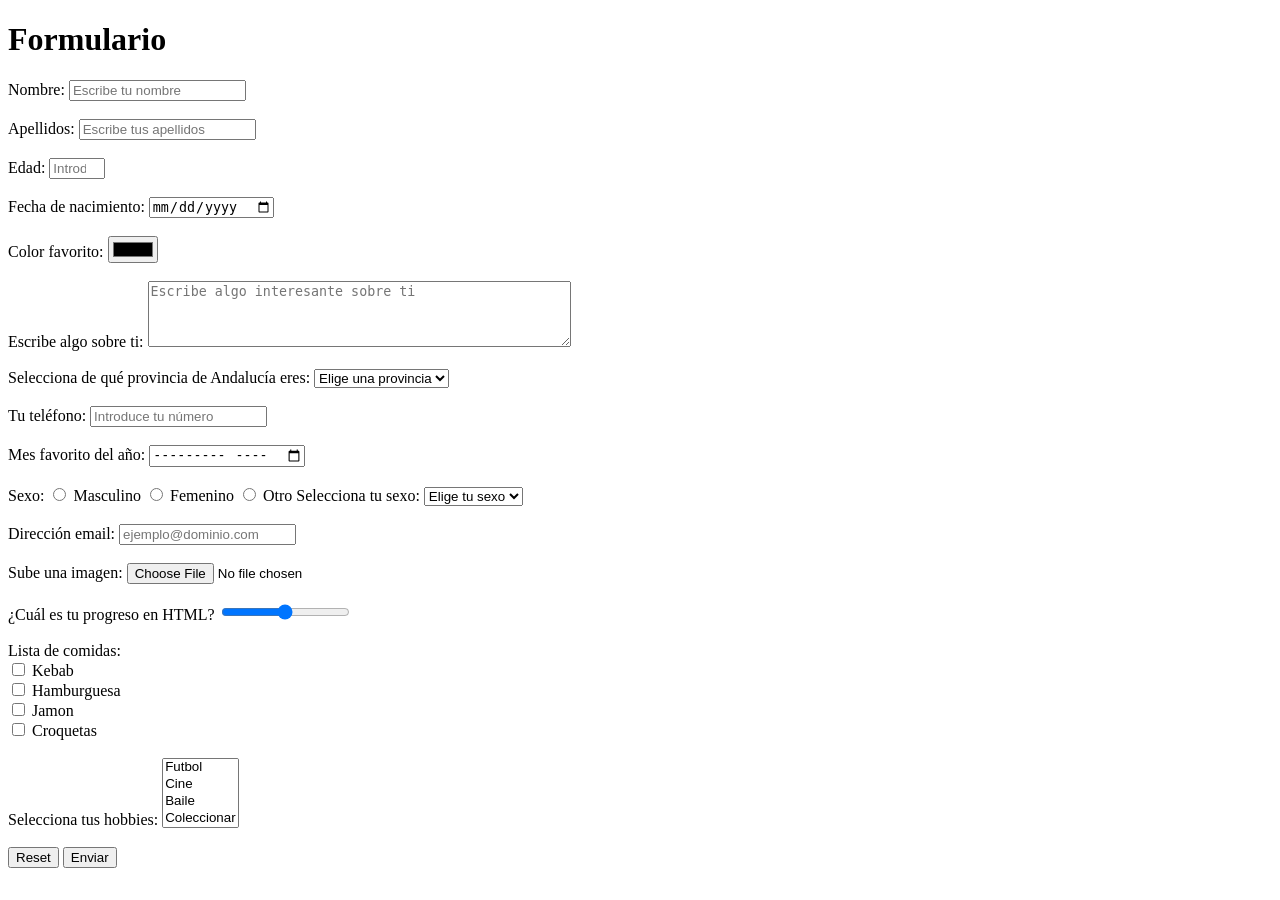
<file: LDM/Formulario/index.html>
<!DOCTYPE html>
<html lang="es">
<head>
    <meta charset="UTF-8">
    <meta name="viewport" content="width=device-width, initial-scale=1.0">
    <title>Formulario</title>
</head>
<body>
    <h1>Formulario</h1>
    <form action="submit_form.php" method="post" enctype="multipart/form-data">
      
        <label for="nombre">Nombre:</label>
        <input type="text" id="nombre" name="nombre" placeholder="Escribe tu nombre" required>
        <br><br>
        
        <label for="apellidos">Apellidos:</label>
        <input type="text" id="apellidos" name="apellidos" placeholder="Escribe tus apellidos" required>
        <br><br>
      
        <label for="edad">Edad:</label>
        <input type="number" id="edad" name="edad" min="0" max="110" placeholder="Introduce tu edad" required>
        <br><br>
      
        <label for="fecha_nacimiento">Fecha de nacimiento:</label>
        <input type="date" id="fecha_nacimiento" name="fecha_nacimiento" required>
        <br><br>
       
        <label for="color_favorito">Color favorito:</label>
        <input type="color" id="color_favorito" name="color_favorito" required>
        <br><br>
        
        <label for="sobre_ti">Escribe algo sobre ti:</label>
        <textarea id="sobre_ti" name="sobre_ti" rows="4" cols="50" placeholder="Escribe algo interesante sobre ti" required></textarea>
        <br><br>
       
        <label for="provincia">Selecciona de qué provincia de Andalucía eres:</label>
        <select id="provincia" name="provincia" required>
            <option value="" disabled selected>Elige una provincia</option>
            <option value="almeria">armeria</option>
            <option value="cadiz">Cádi</option>
            <option value="cordoba">Córdoba</option>
            <option value="granada">Grana</option>
            <option value="huelva">werva</option>
            <option value="jaen">Jaén</option>
            <option value="malaga">Málaga</option>
            <option value="sevilla">zevilla</option>
        </select>
        <br><br>
 
        <label for="telefono">Tu teléfono:</label>
        <input type="tel" id="telefono" name="telefono" placeholder="Introduce tu número" required>
        <br><br>

        <label for="mes_favorito">Mes favorito del año:</label>
        <input type="month" id="mes_favorito" name="mes_favorito" required>
        <br><br>

        <label>Sexo:</label>
        <input type="radio" id="masculino" name="sexo" value="masculino" required>
        <label for="masculino">Masculino</label>
        <input type="radio" id="femenino" name="sexo" value="femenino" required>
        <label for="femenino">Femenino</label>
        <input type="radio" id="otro" name="sexo" value="otro" required>
        <label for="otro">Otro</label>
        <label for="sexo">Selecciona tu sexo:</label>
        <select id="provincia" name="provincia" required>
            <option value="" disabled selected>Elige tu sexo</option>
            <option value="Greninja">Greninja</option>
            <option value="Haxorus">Haxorus</option>
            <option value="Hawlucha">Hawlucha</option>
            <option value="Talonflame">Talonflame</option>
            <option value="Noivern">Noivern</option>
            <option value="Heracross">Heracross</option>
        </select>
        <br><br>

        <label for="email">Dirección email:</label>
        <input type="email" id="email" name="email" placeholder="ejemplo@dominio.com" required>
        <br><br>

        <label for="imagen">Sube una imagen:</label>
        <input type="file" id="imagen" name="imagen" accept="image/*" required>
        <br><br>

        <label for="progreso_html">¿Cuál es tu progreso en HTML?</label>
        <input type="range" id="progreso_html" name="progreso_html" min="0" max="100" value="50" required>
        <br><br>

        <label>Lista de comidas:</label><br>
        <input type="checkbox" id="Kebab" name="comidas[]" value="Kebab">
        <label for="Kebab">Kebab</label><br>
        <input type="checkbox" id="Hamburguesa" name="comidas[]" value="Hamburguesa">
        <label for="Hamburguesa">Hamburguesa</label><br>
        <input type="checkbox" id="Jamon" name="comidas[]" value="Jamon">
        <label for="Jamon">Jamon</label><br>
        <input type="checkbox" id="Croquetas" name="comidas[]" value="Croquetas">
        <label for="Croquetas">Croquetas</label><br><br>

        <label for="hobbies">Selecciona tus hobbies:</label>
        <select id="hobbies" name="hobbies[]" multiple required>
            <option value="Futbol">Futbol</option>
            <option value="Cine">Cine</option>
            <option value="Baile">Baile</option>
            <option value="Coleccionar">Coleccionar</option>
            <option value="Salir">Salir</option>
        </select>
        <br><br>

        <button type="reset">Reset</button>
        <button type="submit">Enviar</button>
    </form>
</body>
</html>
</file>
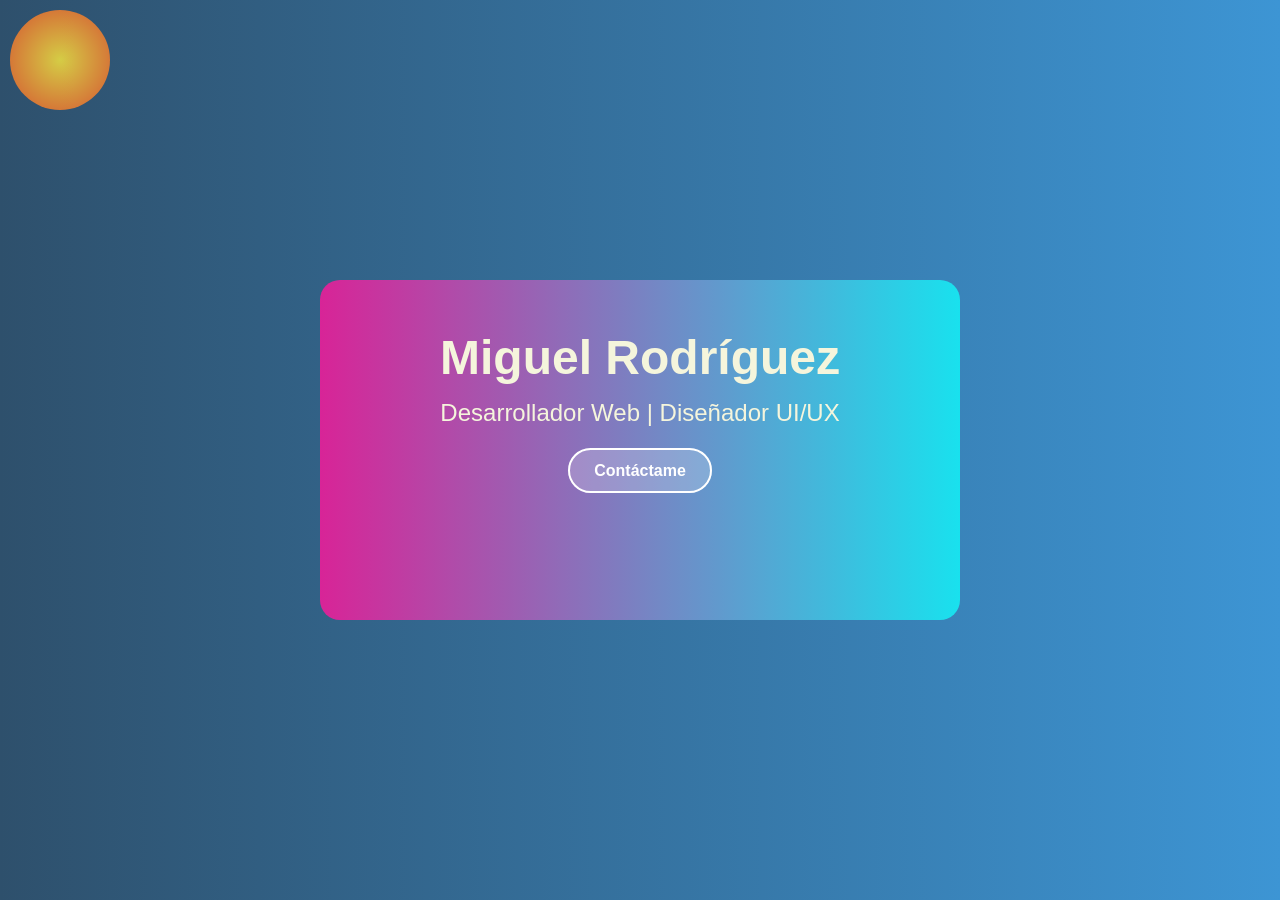
<file: LDM/tarjeta/index.html>
<!DOCTYPE html>
<html lang="es">

<head>
    <meta charset="UTF-8">
    <meta name="viewport" content="width=device-width, initial-scale=1.0">
    <title>Tarjeta de Presentación</title>
    <link rel="stylesheet" href="styles/styles.css">
    <link rel="stylesheet" href="styles/styles.css">
</head>

<body>
    <div class="floating-element"></div>
    <div class="container">
        <div class="card">
            <div class="card-background"></div>
            <div class="card-content">
                 <h1 class="name">Miguel Rodríguez</h1><!--Pon tu nombre -->
                <p class="description">Desarrollador Web | Diseñador UI/UX</p>
                <a href="#" class="contact-btn">Contáctame</a>
            </div>
           
        </div>
    </div>
</body>

</html>
</file>
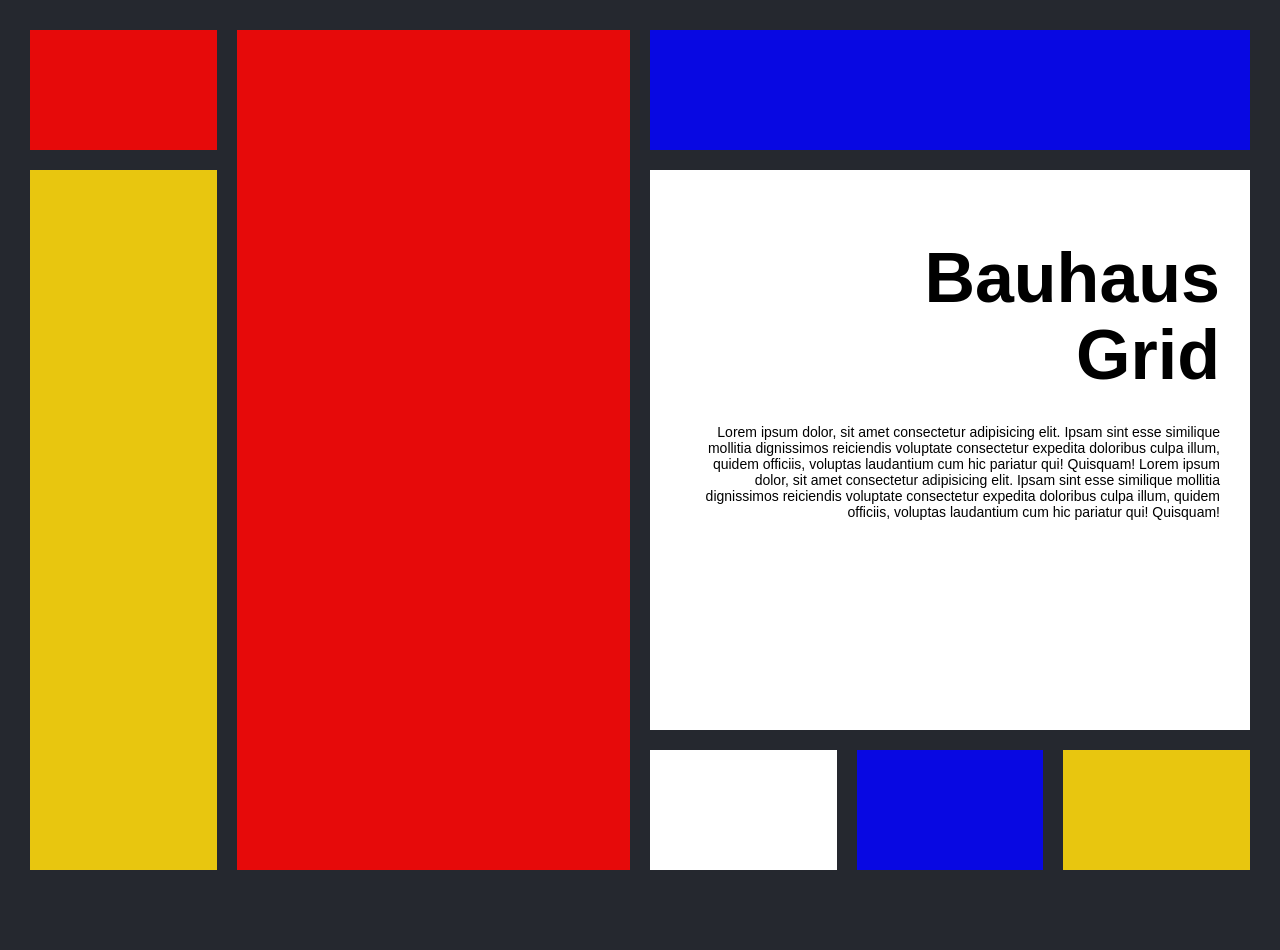
<file: LDM/BauhausMigue/BauhausMigue/index.html>
<html lang="en"><head>

    <title></title>

    <meta charset="UTF-8">
    <meta name="viewport" content="width=device-width, initial-scale=1">
    <link href="css/styles.css" rel="stylesheet">

<style type="text/css" id="operaUserStyle"></style></head>

<body>

    <div id="contenedor">

        <div id="rojo"></div>
        <div id="rojo1"></div>
        <div id="azul"></div>
        <div id="amarillo"></div>

        <article id="bauhaus">

        <h1>
            Bauhaus <br> Grid
        </h1>

        <p>
            Lorem ipsum dolor, sit amet consectetur adipisicing elit. Ipsam sint esse 
            similique mollitia dignissimos reiciendis voluptate consectetur expedita doloribus culpa illum, 
            quidem officiis, voluptas laudantium cum hic pariatur qui! Quisquam!
            Lorem ipsum dolor, sit amet consectetur adipisicing elit. Ipsam sint esse 
            similique mollitia dignissimos reiciendis voluptate consectetur expedita doloribus culpa illum, 
            quidem officiis, voluptas laudantium cum hic pariatur qui! Quisquam!
        </p>    

        </article>

        <div id="blanco"></div>
        <div id="azul1"></div>
        <div id="amarillo1"></div>

    </div>

</body></html>
</file>
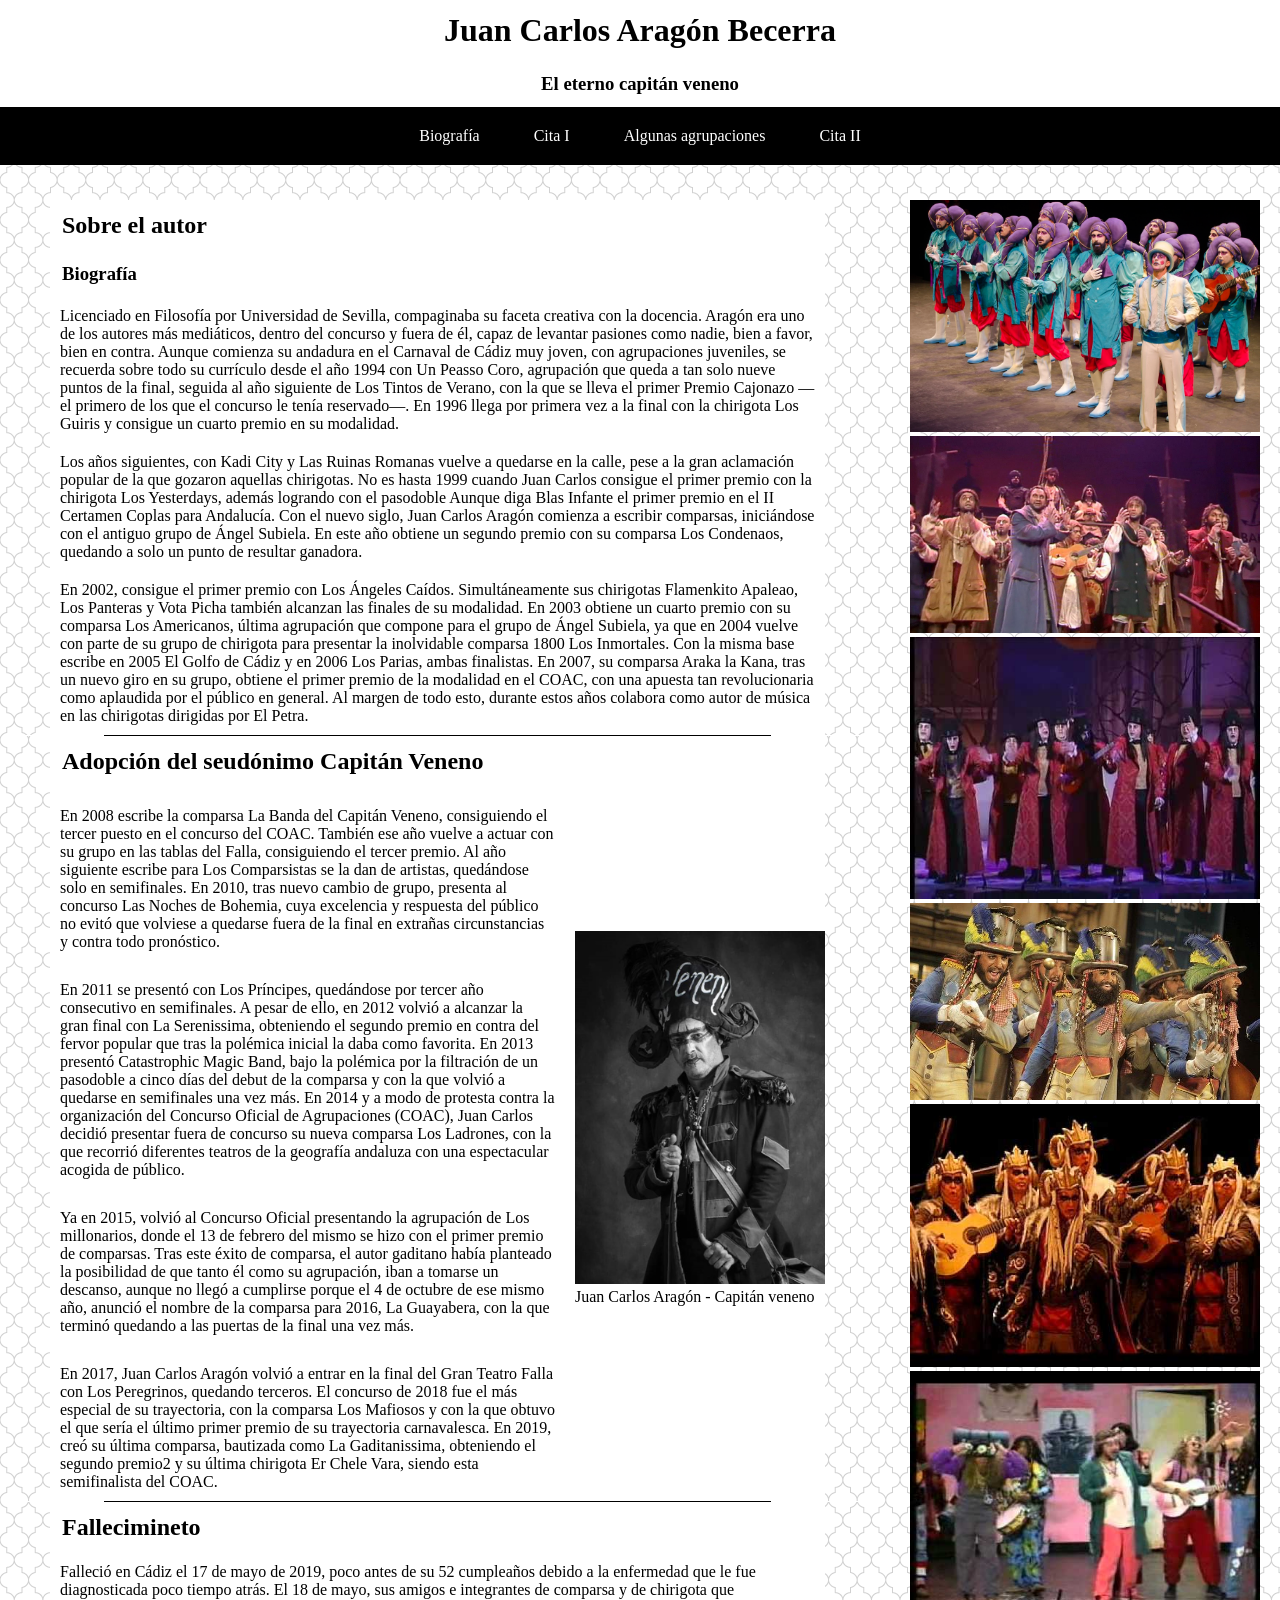
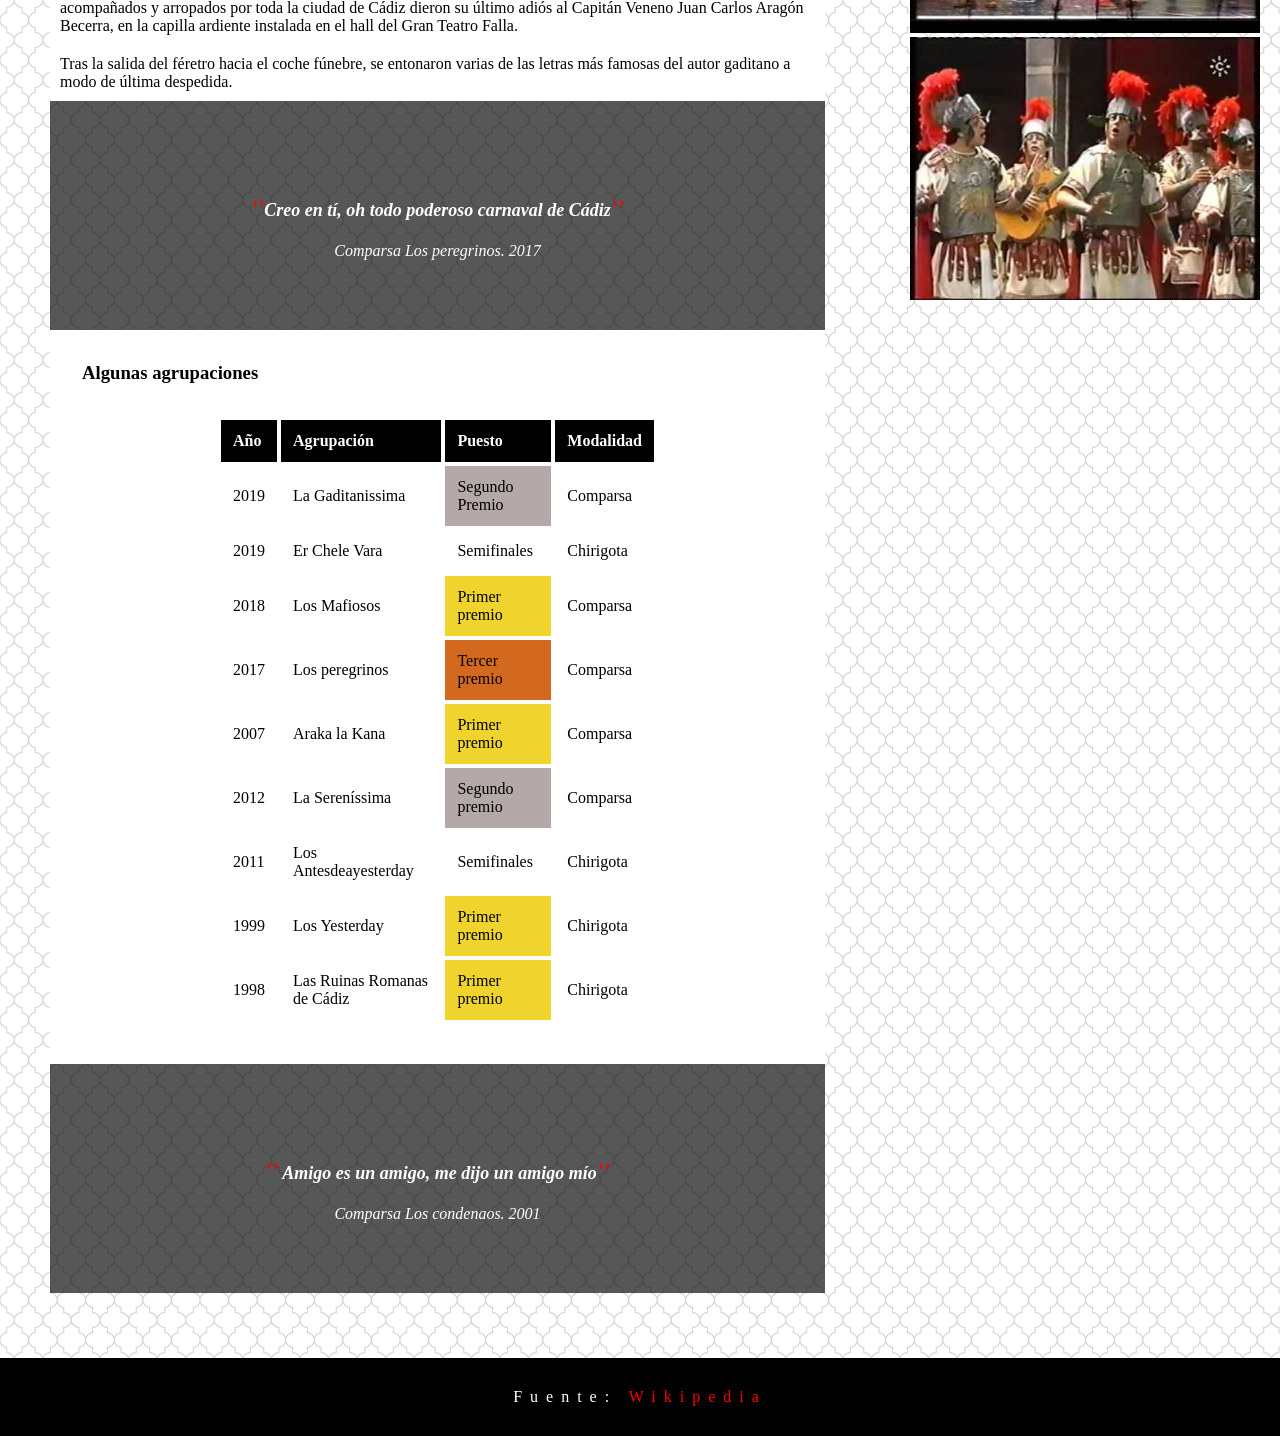
<file: LDM/CapitánV/CapitánV/index.html>
<!DOCTYPE html>
<html lang="en">

<head>
    <meta charset="UTF-8">
    <meta name="viewport" content="width=, initial-scale=1.0">
    <link rel="stylesheet" href="css/sstyles.css">
    <title>Capitán veneno</title>
</head>

<body>
    <div class="contenedor"> 
            <header>
                <h1>Juan Carlos Aragón Becerra </h1>

                <h3>El eterno capitán veneno</h3>

                <nav>
                    <a href="#biografia">Biografía</a>
                    <a href="#Cita I">Cita I</a>
                    <a href="#Algunas agrupaciones">Algunas agrupaciones</a>
                    <a href="#Cita II">Cita II</a>
                </nav>
            </header>
            <main>
                <section class="caja1">
                    <h2>Sobre el autor</h2>

                    <h3 id="biografia">Biografía</h3>

                    <p>Licenciado en Filosofía por Universidad de Sevilla, compaginaba su faceta creativa con la docencia.
                        Aragón era uno de los autores más mediáticos, dentro del concurso y fuera de él, capaz de levantar
                        pasiones como nadie, bien a favor, bien en contra. Aunque comienza su andadura en el Carnaval de
                        Cádiz
                        muy joven, con agrupaciones juveniles, se recuerda sobre todo su currículo desde el año 1994 con Un
                        Peasso Coro, agrupación que queda a tan solo nueve puntos de la final, seguida al año siguiente de
                        Los
                        Tintos de Verano, con la que se lleva el primer Premio Cajonazo —el primero de los que el concurso
                        le
                        tenía reservado—. En 1996 llega por primera vez a la final con la chirigota Los Guiris y consigue un
                        cuarto premio en su modalidad.</p>

                    <p> Los años siguientes, con Kadi City y Las Ruinas Romanas vuelve a quedarse en la calle, pese a la
                        gran
                        aclamación popular de la que gozaron aquellas chirigotas. No es hasta 1999 cuando Juan Carlos
                        consigue
                        el primer premio con la chirigota Los Yesterdays, además logrando con el pasodoble Aunque diga Blas
                        Infante el primer premio en el II Certamen Coplas para Andalucía. Con el nuevo siglo, Juan Carlos
                        Aragón
                        comienza a escribir comparsas, iniciándose con el antiguo grupo de Ángel Subiela. En este año
                        obtiene un
                        segundo premio con su comparsa Los Condenaos, quedando a solo un punto de resultar ganadora.</p>

                    <p>En 2002, consigue el primer premio con Los Ángeles Caídos. Simultáneamente sus chirigotas Flamenkito
                        Apaleao, Los Panteras y Vota Picha también alcanzan las finales de su modalidad. En 2003 obtiene un
                        cuarto premio con su comparsa Los Americanos, última agrupación que compone para el grupo de Ángel
                        Subiela, ya que en 2004 vuelve con parte de su grupo de chirigota para presentar la inolvidable
                        comparsa
                        1800 Los Inmortales. Con la misma base escribe en 2005 El Golfo de Cádiz y en 2006 Los Parias, ambas
                        finalistas. En 2007, su comparsa Araka la Kana, tras un nuevo giro en su grupo, obtiene el primer
                        premio
                        de la modalidad en el COAC, con una apuesta tan revolucionaria como aplaudida por el público en
                        general.
                        Al margen de todo esto, durante estos años colabora como autor de música en las chirigotas dirigidas
                        por
                        El Petra.</p>
                </section>

                <hr>

                <section class="caja2">
                    <h2>Adopción del seudónimo Capitán Veneno</h2>

                    <p>En 2008 escribe la comparsa La Banda del Capitán Veneno, consiguiendo el tercer puesto en el concurso
                        del
                        COAC. También ese año vuelve a actuar con su grupo en las tablas del Falla, consiguiendo el tercer
                        premio. Al año siguiente escribe para Los Comparsistas se la dan de artistas, quedándose solo en
                        semifinales. En 2010, tras nuevo cambio de grupo, presenta al concurso Las Noches de Bohemia, cuya
                        excelencia y respuesta del público no evitó que volviese a quedarse fuera de la final en extrañas
                        circunstancias y contra todo pronóstico.
                    </p>

                    <p>En 2011 se presentó con Los Príncipes, quedándose por tercer año consecutivo en semifinales. A pesar
                        de
                        ello, en 2012 volvió a alcanzar la gran final con La Serenissima, obteniendo el segundo premio en
                        contra
                        del fervor popular que tras la polémica inicial la daba como favorita. En 2013 presentó Catastrophic
                        Magic Band, bajo la polémica por la filtración de un pasodoble a cinco días del debut de la comparsa
                        y
                        con la que volvió a quedarse en semifinales una vez más. En 2014 y a modo de protesta contra la
                        organización del Concurso Oficial de Agrupaciones (COAC), Juan Carlos decidió presentar fuera de
                        concurso su nueva comparsa Los Ladrones, con la que recorrió diferentes teatros de la geografía
                        andaluza
                        con una espectacular acogida de público.
                    </p>

                    <p>Ya en 2015, volvió al Concurso Oficial presentando la agrupación de Los millonarios, donde el 13 de
                        febrero del mismo se hizo con el primer premio de comparsas. Tras este éxito de comparsa, el autor
                        gaditano había planteado la posibilidad de que tanto él como su agrupación, iban a tomarse un
                        descanso,
                        aunque no llegó a cumplirse porque el 4 de octubre de ese mismo año, anunció el nombre de la
                        comparsa
                        para 2016, La Guayabera, con la que terminó quedando a las puertas de la final una vez más.
                    </p>

                    <p>En 2017, Juan Carlos Aragón volvió a entrar en la final del Gran Teatro Falla con Los Peregrinos,
                        quedando terceros. El concurso de 2018 fue el más especial de su trayectoria, con la comparsa Los
                        Mafiosos y con la que obtuvo el que sería el último primer premio de su trayectoria carnavalesca. En
                        2019, creó su última comparsa, bautizada como La Gaditanissima, obteniendo el segundo premio2​ y su
                        última chirigota Er Chele Vara, siendo esta semifinalista del COAC.
                    </p>

                    <figure>
                        <img id="figura" src="img/jca.jpg">
                        <figcaption>Juan Carlos Aragón - Capitán veneno</figcaption>
                    </figure>

                </section>
                <hr>

                <section class="caja3">
                    <h2>Fallecimineto</h2>

                    <p>Falleció en Cádiz el 17 de mayo de 2019, poco antes de su 52 cumpleaños debido a la enfermedad que le
                        fue
                        diagnosticada poco tiempo atrás. El 18 de mayo, sus amigos e integrantes de comparsa y de chirigota
                        que
                        acompañados y arropados por toda la ciudad de Cádiz dieron su último adiós al Capitán Veneno Juan
                        Carlos
                        Aragón Becerra, en la capilla ardiente instalada en el hall del Gran Teatro Falla.
                    </p>

                    <p>Tras la salida del féretro hacia el coche fúnebre, se entonaron varias de las letras más famosas del
                        autor gaditano a modo de última despedida.
                    </p>
                </section>

                <section class="fondogris">
                    <h3 id="Cita I"></h3>
                    <p class="blackk"><SPAN class="comillas">''</SPAN>Creo en tí, oh todo poderoso carnaval de Cádiz<SPAN class="comillas">''</SPAN></p>

                    <p>Comparsa Los peregrinos. 2017</p>
                </section>

                <section class="caja4">
                    <h3 id="Algunas agrupaciones">Algunas agrupaciones</h3>

                    <table border="1">
                        <thead>
                            <tr>
                                <th>Año</th>
                                <th>Agrupación</th>
                                <th>Puesto</th>
                                <th>Modalidad</th>
                            </tr>
                        </thead>
                            <tr>
                                <td>2019</td>
                                <td>La Gaditanissima</td>
                                <td class="segundo">Segundo Premio</td>
                                <td>Comparsa</td>
                            </tr>
                            <tr>
                                <td>2019</td>
                                <td>Er Chele Vara</td>
                                <td>Semifinales</td>
                                <td>Chirigota</td>
                            </tr>
                            <tr>
                                <td>2018</td>
                                <td>Los Mafiosos</td>
                                <td class="primero">Primer premio</td>
                                <td>Comparsa</td>
                            </tr>
                            <tr>
                                <td>2017</td>
                                <td>Los peregrinos</td>
                                <td class="tercero">Tercer premio</td>
                                <td>Comparsa</td>
                            </tr>
                            <tr>
                                <td>2007</td>
                                <td>Araka la Kana</td>
                                <td class="primero">Primer premio</td>
                                <td>Comparsa</td>
                            </tr>
                            <tr>
                                <td>2012</td>
                                <td>La Sereníssima</td>
                                <td class="segundo">Segundo premio</td>
                                <td>Comparsa</td>
                            </tr>
                            <tr>
                                <td>2011</td>
                                <td>Los Antesdeayesterday</td>
                                <td>Semifinales</td>
                                <td>Chirigota</td>
                            </tr>
                            <tr>
                                <td>1999</td>
                                <td>Los Yesterday</td>
                                <td class="primero">Primer premio</td>
                                <td>Chirigota</td>
                            </tr>
                            <tr>
                                <td>1998</td>
                                <td>Las Ruinas Romanas de Cádiz</td>
                                <td class="primero">Primer premio</td>
                                <td>Chirigota</td>
                            </tr>
                    </table>

                </section>

                
                <section class="fondogris">
                    <h3 id="Cita II"></h3>
                    <p class="blackk"><SPAN class="comillas">''</SPAN> Amigo es un amigo, me dijo un amigo mío<SPAN class="comillas">''</SPAN></p>
                    <p>Comparsa Los condenaos. 2001</p>

                </section>
            </main>

            <aside>
                <img src="img/araka.jpg">
                <img src="img/condenaos.jpg" alt="">
                <img src="img/inmortales.jpg" alt="">
                <img src="img/losmillonarios.jpg" alt="">
                <img src="img/losprincipes.jpg" alt="">
                <img src="img/yesterday.jpg" alt="">
                <img src="img/ruinas.jpg" alt="">
            </aside>

            <footer>
            <p>Fuente: <span class="wikipedia">Wikipedia</span></p>
            </footer>
    </div>
</body>

</html>
</file>
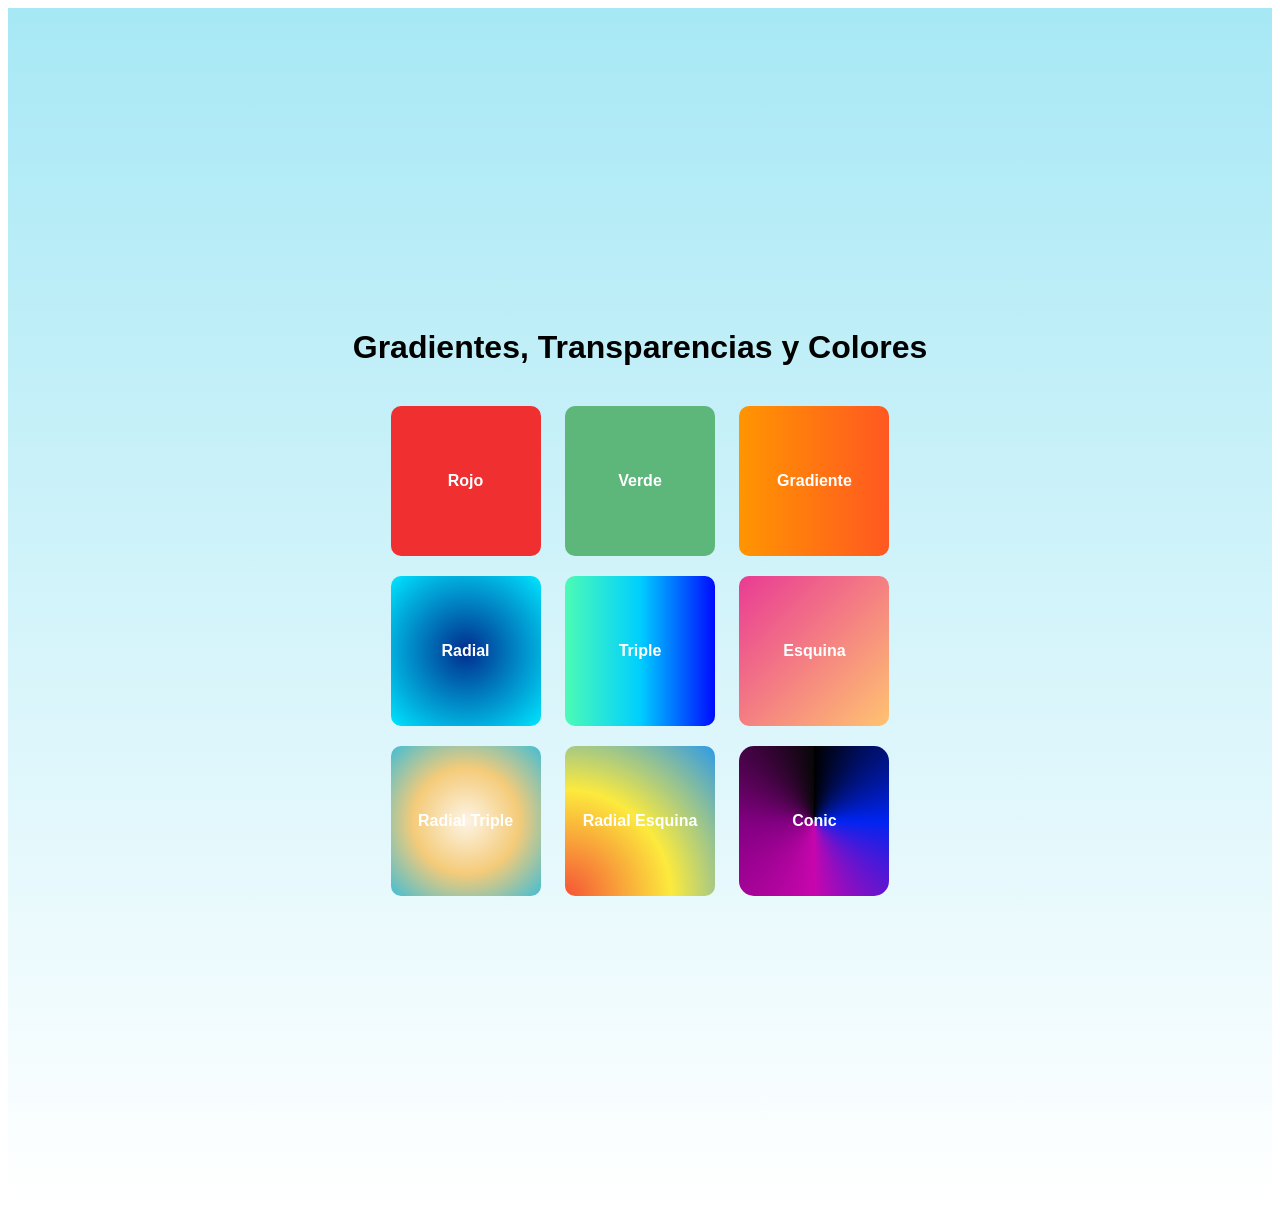
<file: LDM/Colores-gradient.css (1)/Colores.css/index.html>
<!DOCTYPE html>
<html lang="es"><head>
    <meta charset="UTF-8">
    <meta name="viewport" content="width=device-width, initial-scale=1.0">
    <title>Práctica de Colores y Gradientes</title>
<link rel="stylesheet" href="css/gradientesYcolores.css">
</head>
<body>
    <div class="contenedor">
        <h1>Gradientes, Transparencias y Colores</h1>
        <div class="caja caja1">Rojo</div>
        <div class="caja caja2">Verde</div>
        <div class="caja caja3">Gradiente</div>
        <div class="caja caja4">Radial</div>
        <div class="caja caja5">Triple</div>
        <div class="caja caja6">Esquina</div>
        <div class="caja caja7">Radial Triple</div>
        <div class="caja caja8">Radial Esquina</div>
        <div class="caja caja9">Conic</div>
    </div>


</body></html>
</file>
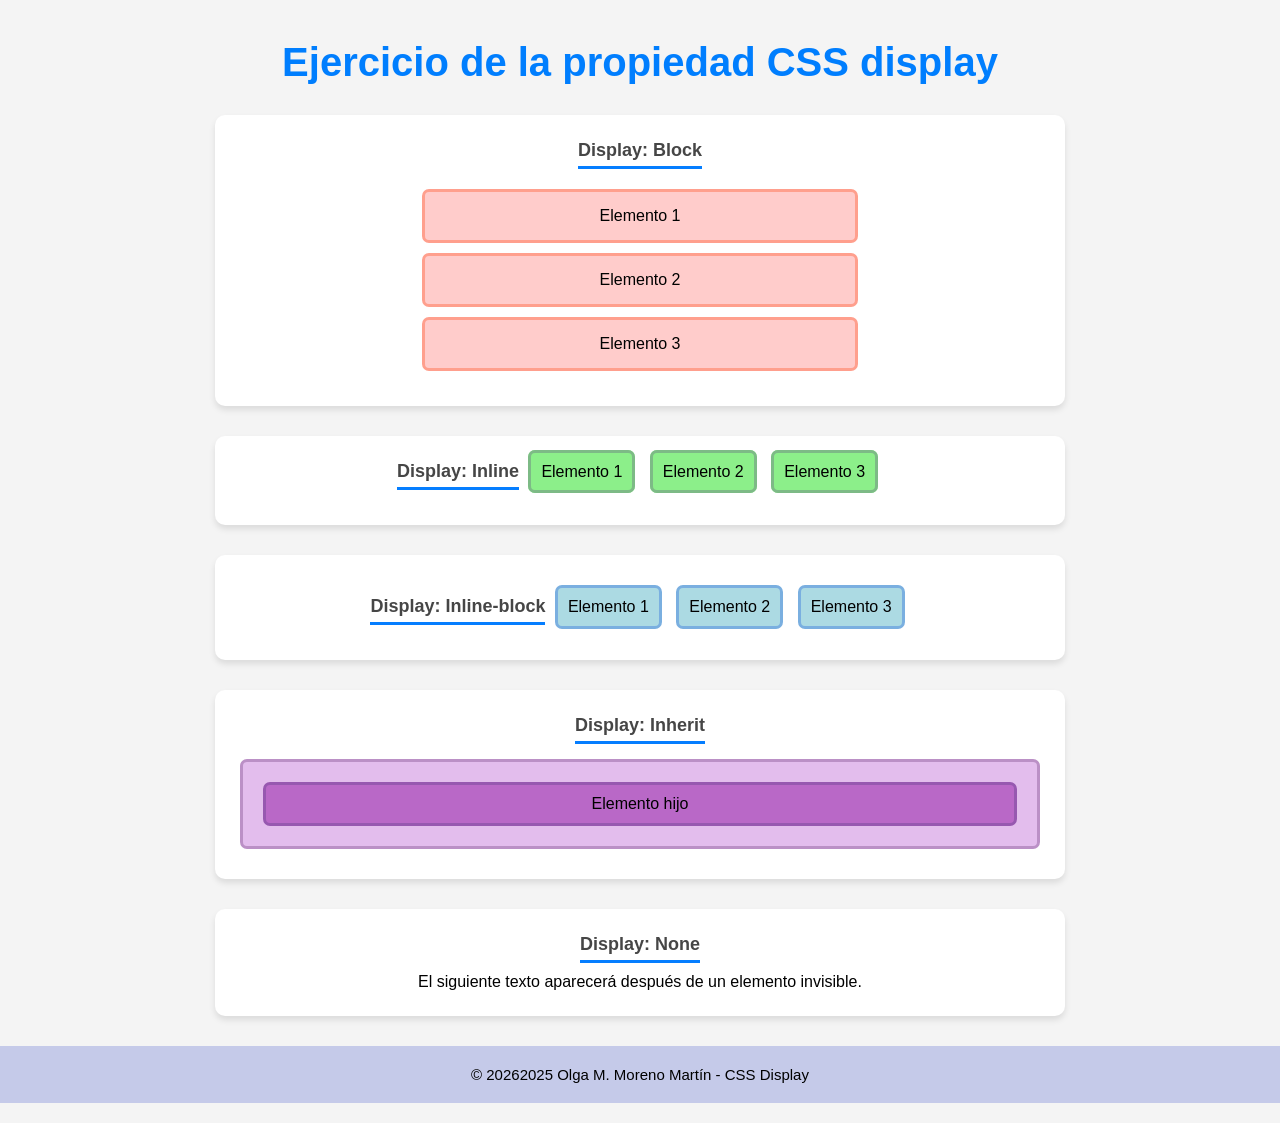
<file: LDM/Displays-migue/Displays-migue/index.html>
<html lang="es"><head>
    <meta charset="UTF-8">
    <meta name="viewport" content="width=device-width, initial-scale=1.0">
    <title>Ejercicio con Display</title>
    <link rel="stylesheet" href="css/styles.css">
</head>
<body> 

    <h1>Ejercicio de la propiedad CSS <code>display</code></h1>

    <!-- Display: block -->
    <section class="seccion">
        <h2>Display: Block</h2>
        <div class="block">Elemento 1</div>
        <div class="block">Elemento 2</div>
        <div class="block">Elemento 3</div>
    </section>

    <!-- Display: inline -->
    <section class="seccion">
        <h2>Display: Inline</h2>
        <div class="inline">Elemento 1</div>
        <div class="inline">Elemento 2</div>
        <div class="inline">Elemento 3</div>
    </section>

    <!-- Display: inline-block -->
    <section class="seccion">
        <h2>Display: Inline-block</h2>
        <div class="inline-block">Elemento 1</div>
        <div class="inline-block">Elemento 2</div>
        <div class="inline-block">Elemento 3</div>
    </section>

    <!-- Display: inherit -->
    <section class="seccion">
        <h2>Display: Inherit</h2>
        <div class="padre">
            <div class="inherit">Elemento hijo</div>
        </div>
    </section>

    <!-- Display: none -->
    <section class="seccion">
        <h2>Display: None</h2>
        <div class="none">Este elemento no se mostrará</div>
        <p>El siguiente texto aparecerá después de un elemento invisible.</p>
    </section>

    <footer>
        <p> ©
            <script>document.write(new Date().getFullYear());</script>2025 Olga M. Moreno Martín - CSS Display 
        </p>
    </footer>



</body></html>
</file>
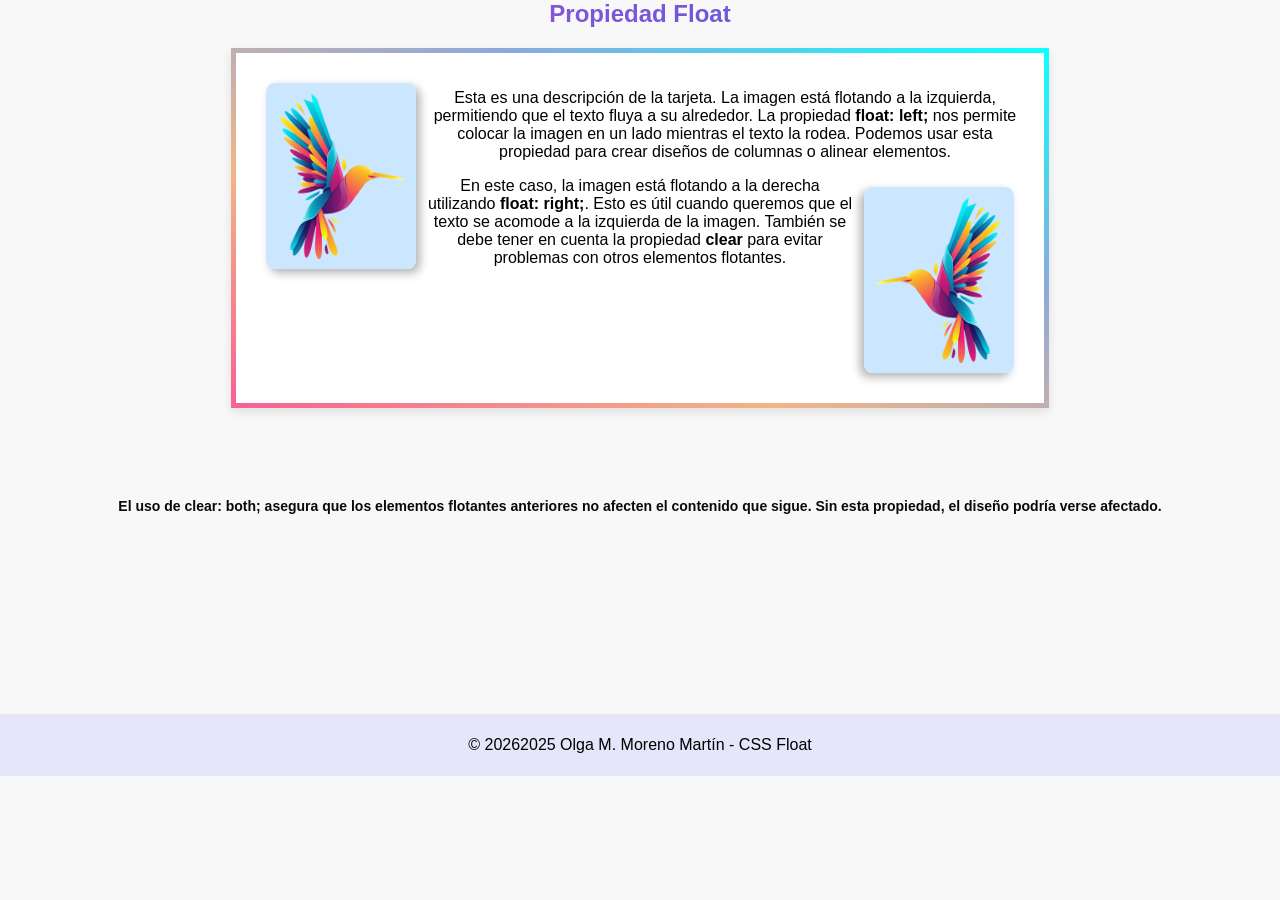
<file: LDM/Elementos-Flotantes/Elementos-Flotantes/index.html>
<html lang="es"><head>
    <meta charset="UTF-8">
    <meta name="viewport" content="width=device-width, initial-scale=1.0">
    <title>Ejemplo de Float en CSS</title>
    <link rel="stylesheet" href="css/styles.css">
</head>

<body>

    <header>
        <h1 class="titulo">Propiedad Float</h1>
    </header>

    <div class="contenedor">
        <img src="img\colibri.png" alt="Imagen de perfil" class="imagen-flotante">
        <p>
            Esta es una descripción de la tarjeta. La imagen está flotando a la izquierda,
            permitiendo que el texto fluya a su alrededor. La propiedad <strong>float: left;</strong>
            nos permite colocar la imagen en un lado mientras el texto la rodea.
            Podemos usar esta propiedad para crear diseños de columnas o alinear elementos.
        </p>


        <img src="img\colibri.png" alt="Imagen de perfil" class="imagen-flotante-derecha">
        <p>
            En este caso, la imagen está flotando a la derecha utilizando <strong>float: right;</strong>.
            Esto es útil cuando queremos que el texto se acomode a la izquierda de la imagen.
            También se debe tener en cuenta la propiedad <strong>clear</strong> para evitar problemas con otros
            elementos flotantes.
        </p>

        <div class="clearfix"></div>

    </div>

    <p class="final">
        El uso de <strong>clear: both;</strong> asegura que los elementos flotantes anteriores
        no afecten el contenido que sigue. Sin esta propiedad, el diseño podría verse afectado.
    </p>

    <footer>
        <p> ©
            <script>document.write(new Date().getFullYear());</script>2025 Olga M. Moreno Martín - CSS Float
        </p>
    </footer>


</body></html>
</file>
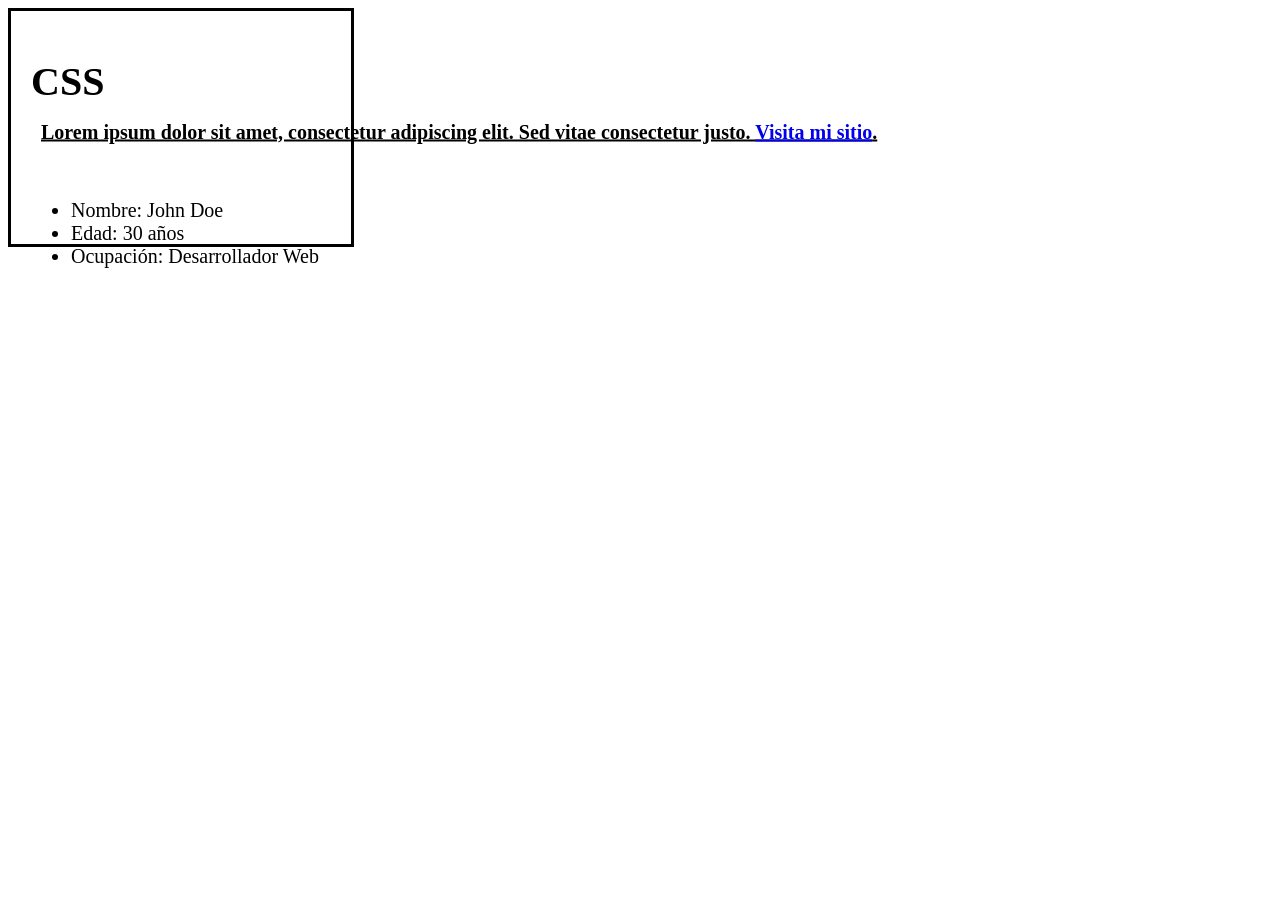
<file: LDM/textoBordes/textoBordes/index.html>
<html lang="es"><head>
    <meta charset="UTF-8">
    <meta name="viewport" content="width=device-width, initial-scale=1.0">
    <title>Textos, enlaces, desbordamiento...</title>
    <link rel="stylesheet" href="styles/styles.css">
</head>
<body>
    <div class="perfil">
        <h1 class="titulo">CSS</h1>
        <p class="descripcion">
            Lorem ipsum dolor sit amet, consectetur adipiscing elit. Sed vitae consectetur justo.
            <a href="https://www.ejemplossss.com" target="_blank" class="enlace">Visita mi sitio</a>.
        </p>
        <ul class="detalles">
            <li>Nombre: John Doe</li>
            <li>Edad: 30 años</li>
            <li>Ocupación: Desarrollador Web</li>
        </ul>
    </div>


</body></html>
</file>
<file: LDM/tarjeta/styles/styles.css>
/* Importando una fuente personalizada de Google Fonts */
@import url("https://fonts.googleapis.com/css2?family=Poppins:wght@300;600&display=swap");

* {
    margin: 0;
    padding: 0;
}


body{
  background-image:linear-gradient(to right,rgb(46, 80, 108), #3d95d4);
  font-family: 'Roboto', sans-serif; 
}


.container {
  display: flex;
  justify-content: center;
  align-items: center;
  height: 100vh;
  width: 100vw;
  /*NO TOCAR*/
}


.card {
  background-image:linear-gradient(to right,#d82497, #19e1ee);
  width: 600px;
  height: 300px;
  color:beige;
  font-size: 150%;
  line-height: 45px;
  border-radius:  20px;;
  text-align: center;
  align-items: center;
  padding: 20px;
  }
 
  .card-background {
   
 
  }
 
  .card-content {
    padding: 30px;
    line-height: 55px;
 
  }
 
  .name {
   
  }
 
  .description {
   
  }
 
  .contact-btn {
    font-family: 'Roboto', sans-serif;
    font-size: 16px;
    font-weight: bold;
    color: white;
    background: rgba(255, 255, 255, 0.2); 
    border: 2px solid white;
    padding: 12px 24px;
    border-radius: 25px; 
    cursor: pointer;
    transition: 0.3s ease-in-out;
    text-decoration: none;
  }
 
  .contact-btn:hover {
    background:linear-gradient(to right,#ff00c8a6, #00ffffa8);
  }
 
 


.floating-element {
  position: fixed;
  width: 100px;
  height: 100px;
  background: radial-gradient(circle, #ffeb3b, #ff5722);
  border-radius: 50%;
  opacity: 0.8;
  z-index: 10;
  margin: 10px;
  animation: move 3s infinite alternate;
}


@keyframes move {
  from {
    transform: translateY(0);
  }
  to {
    transform: translateY(20px);
  }
}
</file>
<file: LDM/BauhausMigue/BauhausMigue/css/styles.css>
*{
    margin: 0px;
    padding: 0px;
    box-sizing: border-box;
}

body {
    font-family: Arial, Helvetica, sans-serif;
    background-color: #25282f;
}

h1 {
    font-size: 70px;
}

p {
   font-size: 14px; 
}

#contenedor {
    display: grid;
    grid-template-columns: repeat(6,1fr);
    padding: 30px;  
  gap: 20px;
  margin-bottom: 50px;
  height: 100vh;
}

#rojo {
    grid-row: 1;
    grid-column: 1;
    padding: 30px;
    background: #e60a0a;
}

#rojo1 {
    grid-row: 1/6;
    grid-column: 2/4;
    padding: 30px;
    background: #e60a0a;
}

#azul {
    grid-row: 1;
    grid-column: 4/7;
    padding: 30px;
    background: #0808e2;
}

#amarillo {
    grid-row: 2/6;
    grid-column: 1;
    padding: 30px;
    background: #e8c60f;
}

#bauhaus {
    grid-row: 2/5;
    grid-column: 4/7;
    padding: 30px;
    text-align: right;
    background: #fff;
}

#bauhaus h1 {
    padding-top: 40px;
    padding-bottom: 30px;
    line-height: 1.1em;
}


#blanco {
    grid-row: 5/6;
    grid-column: 4;
    background: #fff;
}

#azul1 {
    grid-row: 5/6;
    grid-column: 5;
    padding: 30px;
    background: #0808e2;
}

#amarillo1 {
    grid-row: 5/6;
    grid-column: 6;
    padding: 30px;
    background: #e8c60f;
}

@media (max-width: 1000px) {
    #contenedor {
        grid-template-columns: 1fr 1fr 1fr;
        grid-template-areas:
        "azul azul azul"
        "bauhaus bauhaus bauhaus"
        "bauhaus bauhaus bauhaus"
        "bauhaus bauhaus bauhaus"
        "blanco azul1 amarillo"
        "rojo rojo1 rojo1"
        "amarillo1 rojo1 rojo1"
    }
    #azul {grid-area: azul ;height:150px;}
    #bauhaus {grid-area: bauhaus ;height:350px;}
    #blanco {grid-area:blanco;height:150px;}
    #azul1 {grid-area:azul1 ;}
    #amarillo { grid-area:amarillo;}
    #rojo {grid-area: rojo;height:200px;}
    #rojo1 {grid-area: rojo1;height:623px;}
    #amarillo1 { grid-area:amarillo1;height: 402px;}

}

@media (max-width: 768px) {
    #contenedor {
        grid-template-columns: 1fr;
    }

    #rojo,
    #rojo1,
    #azul,
    #amarillo,
    #bauhaus,
    #blanco,
    #azul1,
    #amarillo1 {
        grid-column: 1;
    }


    #rojo {
        grid-row: 1;
        height: 50px;
    }

    #rojo1 {
        grid-row: 2;
        height: 50px;
    }

    #azul {
        grid-row: 3;
        height: 50px;
    }

    #amarillo {
        grid-row: 4;
    }

    #bauhaus {
        grid-row: 5;
        text-align: center;
        padding: 20px;
    }

    #bauhaus h1 {
        padding-top: 0;
    }

    #blanco {
        grid-row: 6;
        padding: 30px;
        height: 50px;
    }

    #azul1 {
        grid-row: 7;
    }

    #amarillo1 {
        grid-row: 8;
        height: 50px;
    }

}
</file>
<file: LDM/CapitánV/CapitánV/css/sstyles.css>
* {
    margin: 0px;
}

body{
    background-image:url(../img/bg.png) ;
    
}
.contenedor {
    display: grid;
    grid-template-columns: 4fr 1fr;
    grid-template-areas:
        "header header"
        "main aside"
        "main aside"
        "main aside"
        "footer footer";
    gap: 15px;
    
}

nav {
    background-color: black;
    padding: 10px;
    text-align: center;
}
nav a {
color: white;
text-decoration: none;
word-spacing: -0px;
margin: 0 15px;

}
nav a:hover {
    color: crimson;
    text-decoration: underline;
}

header {
    grid-area: header;
    background-color: white;
    padding: 0%;
    text-align: center;
}


main {
    grid-area: main;
    padding: 20px;
    margin: 30px;
    margin-top: 0px;
}


aside {
    grid-area: aside;
    padding: 20px;
}


footer {
    grid-area: footer;
    padding: 20px;
    text-align: center;
    background-color: black;
    color: white;
}

@media (max-width: 768px) {
    .container {
        grid-template-columns: 2fr 1fr;
    }
}

img {
    width: 350px;
    height: auto;
}

nav {
    background-color: black;
    color: white;
    padding: 20px;
}

.caja1,.caja2, .caja3, .caja4{
    background-color: white;
}

p{
    text-align: left;
    padding: 10px;
}

h1, h2, h3 {
    padding: 12px;
}

hr {
    border: none;
    height: 1px; 
    width: 86%; 
    background-color: black; 
    margin: auto; 
    box-shadow: -97px 0 0 white, 95px 0 0 white; 
}


.caja2 {
    display: grid;
    grid-template-rows: 0fr;
    grid-template-columns: 3fr 1fr; 
    grid-template-areas: 
    "p figure"
    "p figure"
    "p figure"
    "p figure"
    "p figure";
    gap: 10px;
    align-items: center;
}

.caja2 figure {
    grid-area: figure;
    max-width: 100%; 
}

.fondogris{
    background-color: rgba(12, 12, 12, 0.692);
    max-width: 100%;
    padding: 60PX;
    color: white;
    font-style: italic;
}

.fondogris p{
    text-align: center;
}

#figura{
    height: auto;
    width: 250px;
}

.comillas{
    color: red;
    font-weight: bold;
    font-size: x-large;
}

.blackk{
    font-weight: bold;
    font-size: large;
}

table{

    width: 60%; 
    margin: 20px auto; 
    border-spacing: 4px;
    border: none;
}

thead{
    background-color: black;
    color: white;
}

th, td{
    border: none;
    padding: 12px;
    text-align: left;
}

.primero{
    background-color: rgb(240, 211, 45);
}

.segundo{
    background-color: rgb(180, 168, 168);
}

.tercero{
background-color: chocolate;}

.caja4{
    padding: 20px;

}

footer p {
    text-align: center;
    letter-spacing: 8px;
}

.wikipedia{
    color: red;
}

nav{
    word-spacing: 20px;
}
</file>
<file: LDM/Colores-gradient.css (1)/Colores.css/css/gradientesYcolores.css>
body {
    background-repeat: no-repeat;
    font-family: Arial, sans-serif;
    text-align: center;
}

.contenedor {
    padding: 300px;
    background: linear-gradient(to bottom, #a7e8f5, #ffffff);
}

h1 {
    margin-bottom: 30px;
    color: #000;
}


.caja {
    width: 150px;
    height: 150px;
    display: inline-flex;
    align-items: center;
    justify-content: center;
    color: white;
    font-weight: bold;
    border-radius: 10px;
    text-transform: capitalize;
    margin: 10px;
}

.caja1 {
    background-color: #ef2f30
}

.caja2 {
    background-color: #5db67a; 
}

.caja3 {
    background: linear-gradient(to right, #ff9501, #ff5821);
}

.caja4 {
    background: radial-gradient(circle, #002d8e, #00e5ff);
}

.caja5 {
    background: linear-gradient(to right, #4cfbb5, #00cfff, #000bff);
}

.caja6 {
    background: linear-gradient(to bottom right, #e93b94, #ffc371); 
}

.caja7 {
    background: radial-gradient(circle, #fdf4e5, #f4cb79, #43bdd4); 
}

.caja8 {
    background: radial-gradient(circle at bottom left, #f55336, #fcea3d, #2d9ae8);
}

.caja9 {
    background: conic-gradient(black,rgb(0, 36, 241),rgb(199, 6, 173),purple,rgb(7, 7, 7) );
    border-radius: 15px;
}
</file>
<file: LDM/Displays-migue/Displays-migue/css/styles.css>
* {
    font-family: sans-serif;
    margin: 0;
    padding: 0;
}


body {
    background: #f4f4f4;
    text-align: center;
    margin: 0;
    padding: 0;
    padding-bottom: 20px;
}




h1 {
    color: #007EFE;
    font-size: 40px;
    margin-top: 40px;
}



.seccion {
    background: #FFFFFF;
    padding: 25px;
    margin: 30px auto;
    border-radius: 10px;
    box-shadow: 0px 4px 6px rgba(0, 0, 0, 0.1);
    width: 800px auto;
    max-width: 800px;
}




h2 {
    font-size: 18px;
    color: #464646;
    border-bottom: 3px solid #057EFF;
    display: inline-block;
    padding-bottom: 5px;
    margin-bottom: 10px;
}




.block {
    display: block;
    background: #FFCCCB;
    width: 400px;
    padding: 15px;
    margin: 10px auto;
    border-radius: 7px;
    border: 3px solid #FF9F8D;
}




.inline {
    display: inline;
    background: #8cef8a;
    padding: 10px;
    margin: 5px;
    border-radius: 7px;
    border: 3px solid #7dba86;
}




.inline-block {
    display: inline-block;
    background: #acdae3;
    padding: 10px;
    margin: 5px;
    border-radius: 7px;
    border: 3px solid #7aafe0
}




.padre {
    display: block;
    background: #e3bded;
    padding: 20px;
    margin: 5px auto;
    border-radius: 7px;
    border: 3px solid #bb90c6;
}




.inherit {
    display: inherit;
    background: #b968c7;
    padding: 10px;
    border-radius: 7px;
    border: 3px solid #9758b0;
}




.none {
    display: none;
}




footer {
    background: #C5CAE9;
    padding: 20px;
    margin-top: 20px;
    font-size: 15px;
}
</file>
<file: LDM/Elementos-Flotantes/Elementos-Flotantes/css/styles.css>
body {
    font-family: Arial, sans-serif;
    text-align: center;
    margin: 0;
    padding: 0;
    background-color: #f8f8f8;
}


.titulo {
    text-align: center;
    background: linear-gradient(to right,#bf4cdb,#3460d8);
    -webkit-background-clip: text;
    -webkit-text-fill-color: transparent;
    font-size: 24px;
    font-weight: bold;
}


.contenedor {
    width: 60%;
    margin: 20px auto;
    padding: 20px;
    border: 5px solid;
    border-image: linear-gradient(to top right, #f76292, #f2b586, #8ca9dc,#0dffff);
    border-image-slice: 1;
    background-color: white;
    overflow: hidden;
    box-shadow: 0px 4px 10px rgba(0, 0, 0, 0.1);
}

.imagen-flotante {
    float: left;
    width: 150px;
    height: auto;
    margin: 10px;
    border-radius: 5%;
    box-shadow: 4px 4px 10px rgba(0, 0, 0, 0.3);
}

.imagen-flotante-derecha {
    float: right;
    width: 150px;
    height: auto;
    margin: 10px;
    border-radius: 5%;
    box-shadow: 4px 4px 10px rgba(0, 0, 0, 0.3);
    transform: scaleX(-1);
}

.texto {
    text-align: justify;
    margin: 15px;
    color: #333;
    width: 80%;
}


.clearfix::after {
    content: "";
    display: table;
    clear: both;
}


.final {
    font-size: 14px;
    color: #0a0909;
    margin-top: 7%;
    font-weight: bold;
    
}
footer {
    padding: 0.5%;
    margin-top: 200px;
    background-color: #e5e6fa;
}
</file>
<file: LDM/textoBordes/textoBordes/styles/styles.css>
.perfil{
    width: 300px;
    height: 193px;
  padding: 20px;
  border: 3px solid black;
  font-size: 20px;
 
  position: relative;
  overflow: visible;


}


.titulo{
   
       
}


.descripcion{


text-decoration: underline;
  left: 100%;
  top: 50%;
  transform: translateY(-50%);
  padding: 12px 10px;
  font-weight: bold;
  white-space: nowrap;  
  border-radius: 5px
}


.detalles{
 
 
}
</file>
